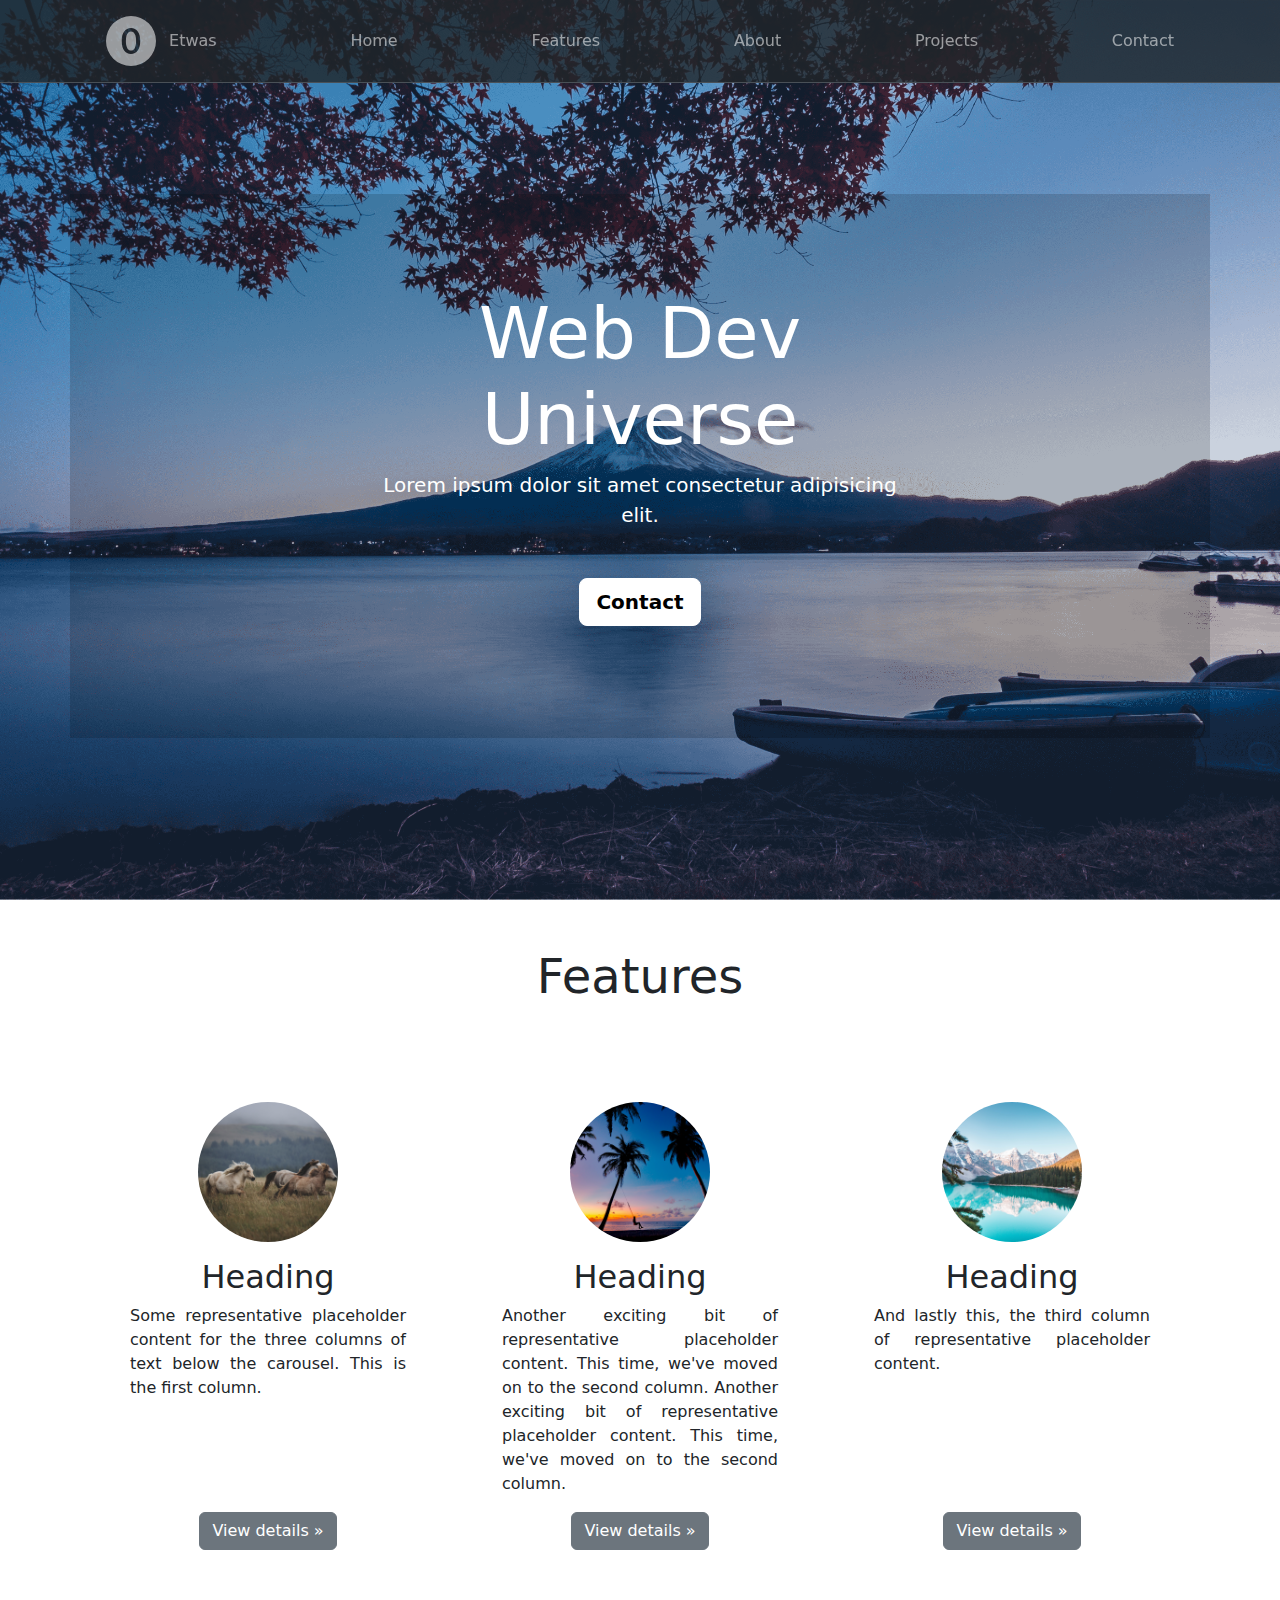
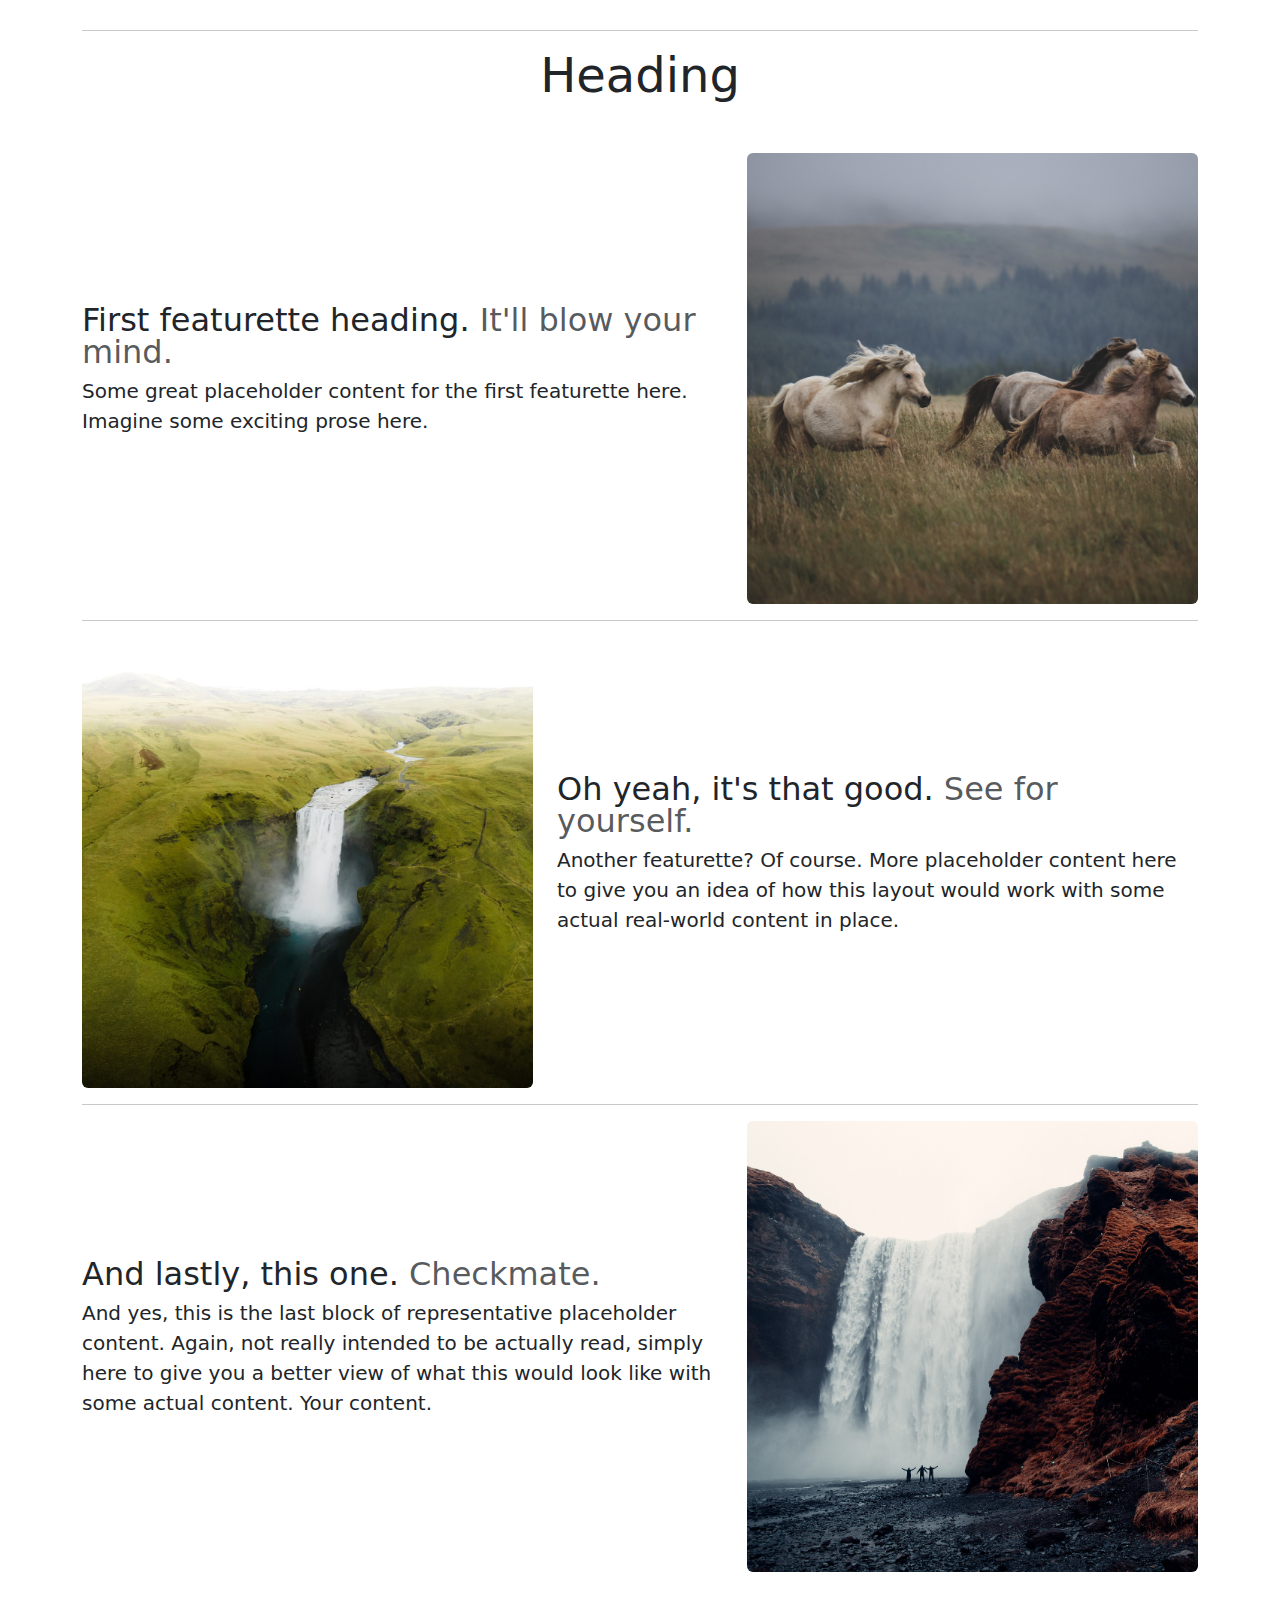
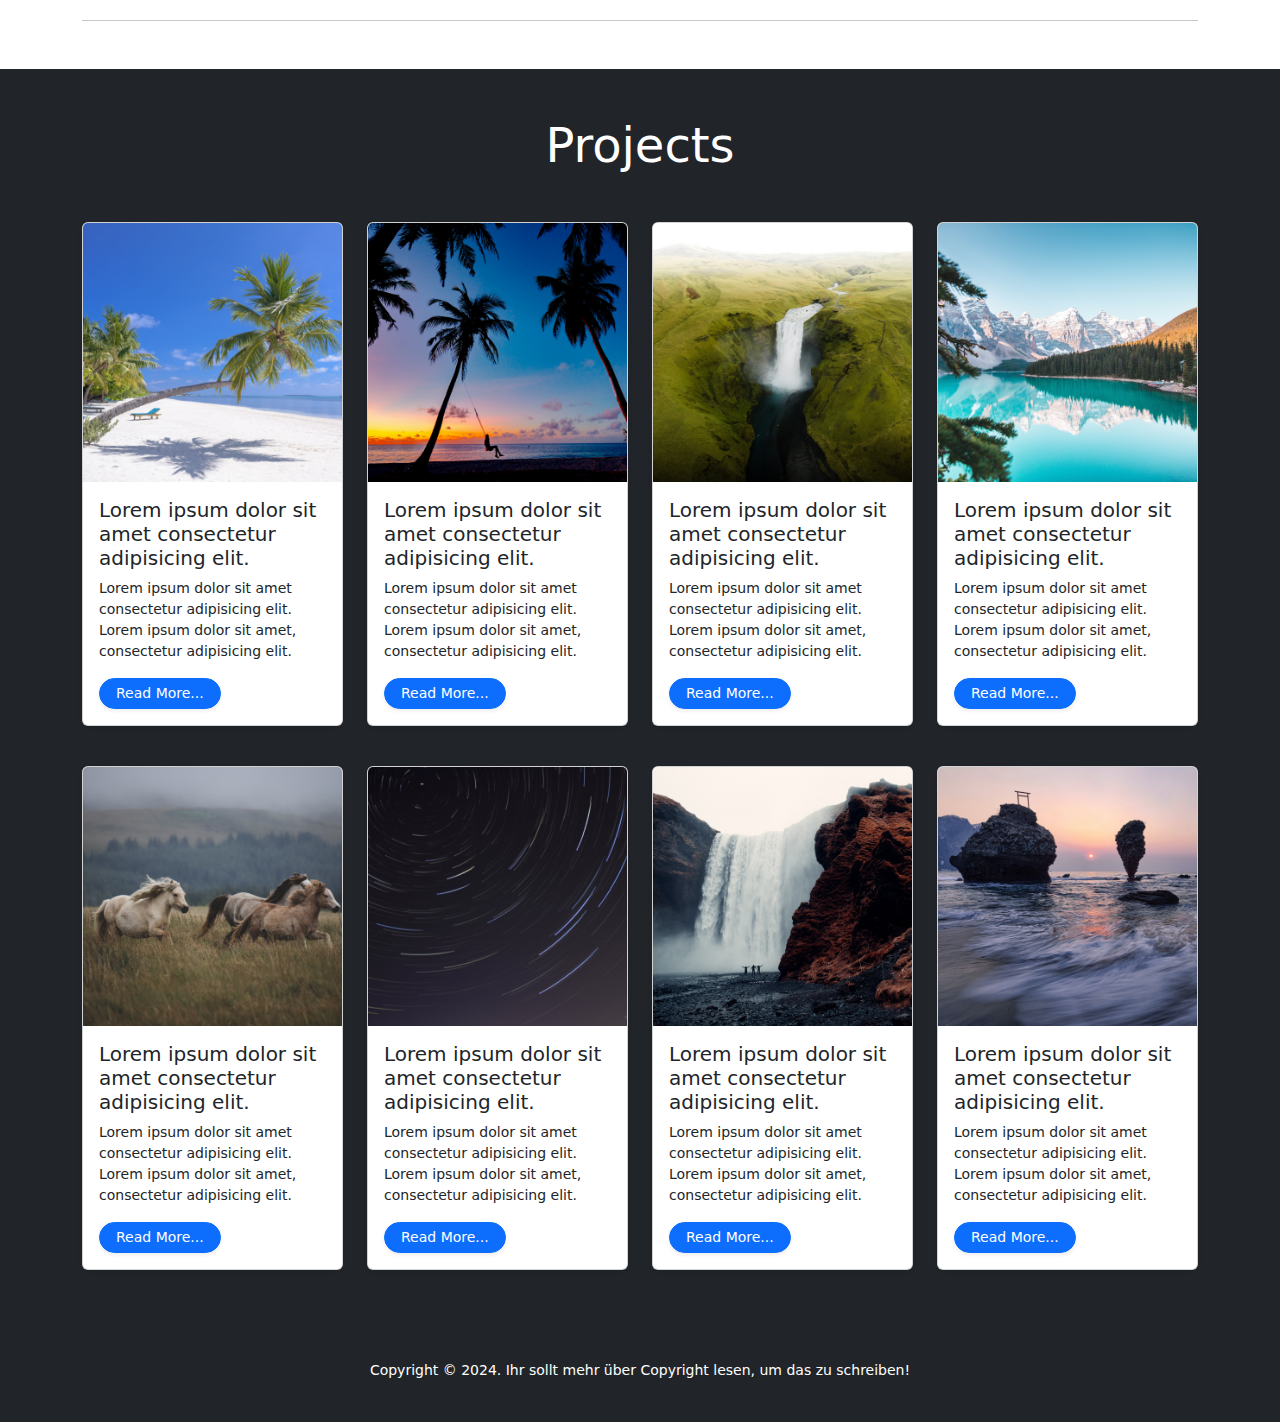
<file: index.html>
<!DOCTYPE html>
<html lang="en">
  <head>
    <meta charset="UTF-8" />
    <meta name="viewport" content="width=device-width, initial-scale=1.0" />
    <!-- CSS von Bootstrap CDN -->
    <link
      href="https://cdn.jsdelivr.net/npm/bootstrap@5.3.3/dist/css/bootstrap.min.css"
      rel="stylesheet"
      integrity="sha384-QWTKZyjpPEjISv5WaRU9OFeRpok6YctnYmDr5pNlyT2bRjXh0JMhjY6hW+ALEwIH"
      crossorigin="anonymous"
    />
    <!-- JavaScript von Bootstrap CDN  (möglichkeit 2 mit "defer")-->
    <script
      defer
      src="https://cdn.jsdelivr.net/npm/bootstrap@5.3.3/dist/js/bootstrap.bundle.min.js"
      integrity="sha384-YvpcrYf0tY3lHB60NNkmXc5s9fDVZLESaAA55NDzOxhy9GkcIdslK1eN7N6jIeHz"
      crossorigin="anonymous"
    ></script>
    <link rel="stylesheet" href="./styles.css" />
    <title>Hooray! Wir haben erlernt beim Web-Entwicklung-Kurs nach zwei Monaten, Files zu kopieren und Größe der Bilder online zu ändern! Super!!!</title>
  </head>
  <body class="min-vh-100 vw-100 d-flex flex-column">
    <header>
      <!-- Navogation -->
      <nav
        class="navbar navbar-expand-md bg-dark fixed-top border-bottom blured"
        style="--bs-bg-opacity: 0.8"
        data-bs-theme="dark"
      >
        <div class="container">
          <a class="navbar-brand d-md-none d-flex align-items-center" href="#">
            <svg
              xmlns="http://www.w3.org/2000/svg"
              width="50"
              height="50"
              fill="currentColor"
              class="bi bi-0-circle-fill me-2"
              viewBox="0 0 16 16"
            >
              <path
                d="M8 4.951c-1.008 0-1.629 1.09-1.629 2.895v.31c0 1.81.627 2.895 1.629 2.895s1.623-1.09 1.623-2.895v-.31c0-1.8-.621-2.895-1.623-2.895"
              />
              <path
                d="M16 8A8 8 0 1 1 0 8a8 8 0 0 1 16 0m-8.012 4.158c1.858 0 2.96-1.582 2.96-3.99V7.84c0-2.426-1.079-3.996-2.936-3.996-1.864 0-2.965 1.588-2.965 3.996v.328c0 2.42 1.09 3.99 2.941 3.99"
              />
            </svg>
            Etwas
          </a>
          <button
            class="navbar-toggler"
            type="button"
            data-bs-toggle="offcanvas"
            data-bs-target="#offcanvas"
            aria-controls="offcanvas"
            aria-label="Toggle navigation"
          >
            <span class="navbar-toggler-icon"></span>
          </button>
          <div
            class="offcanvas offcanvas-end"
            tabindex="-1"
            id="offcanvas"
            aria-labelledby="offcanvasLabel"
          >
            <div class="offcanvas-header">
              <!-- <h5 class="offcanvas-title" id="offcanvasLabel">Etwas</h5> -->
              <button
                type="button"
                class="btn-close"
                data-bs-dismiss="offcanvas"
                aria-label="Close"
              ></button>
            </div>
            <div class="offcanvas-body">
              <ul class="navbar-nav flex-grow-1 justify-content-between align-items-center px-3">
                <li class="nav-item align-self-center">
                  <a class="nav-link" href="#">
                    <svg
                      xmlns="http://www.w3.org/2000/svg"
                      width="50"
                      height="50"
                      fill="currentColor"
                      class="bi bi-0-circle-fill me-2"
                      viewBox="0 0 16 16"
                    >
                      <path
                        d="M8 4.951c-1.008 0-1.629 1.09-1.629 2.895v.31c0 1.81.627 2.895 1.629 2.895s1.623-1.09 1.623-2.895v-.31c0-1.8-.621-2.895-1.623-2.895"
                      />
                      <path
                        d="M16 8A8 8 0 1 1 0 8a8 8 0 0 1 16 0m-8.012 4.158c1.858 0 2.96-1.582 2.96-3.99V7.84c0-2.426-1.079-3.996-2.936-3.996-1.864 0-2.965 1.588-2.965 3.996v.328c0 2.42 1.09 3.99 2.941 3.99"
                      />
                    </svg>
                    Etwas
                  </a>
                </li>
                <li class="nav-item"><a class="nav-link" href="#">Home</a></li>
                <li class="nav-item">
                  <a class="nav-link" href="#">Features</a>
                </li>
                <li class="nav-item"><a class="nav-link" href="#">About</a></li>
                <li class="nav-item">
                  <a class="nav-link" href="#">Projects</a>
                </li>
                <li class="nav-item">
                  <a class="nav-link" href="#">Contact</a>
                </li>
              </ul>
            </div>
          </div>
        </div>
      </nav>
    </header>
    <main>
      <!-- Hero Section -->
      <section
        class="hero-section pt-5 d-flex vw-100 vh-100 p-3 mx-auto flex-column align-items-center justify-content-center mb-5"
      >
        <div class="container opacity">
          <div class="row justify-content-center">
            <div class="col-md-6">
              <div
                class="banner-content text-center text-white my-5 py-5"
                style="--bs-bg-opacity: 0.1"
              >
                <h1 class="display-2">Web Dev Universe</h1>
                <p class="lead mb-5">
                  Lorem ipsum dolor sit amet consectetur adipisicing elit.
                </p>
                <p
                  class="lead"
                  data-bs-toggle="modal"
                  data-bs-target="#subscribe-modal"
                >
                  <a
                    href="#"
                    class="btn btn-lg btn-light fw-bold border-white bg-white"
                    >Contact</a
                  >
                </p>
              </div>
            </div>
          </div>
        </div>
      </section>


      <section class="container">
        <h2 class="text-center mb-5 display-5">Features</h2>
        <div class="grid" style="display: grid; grid-template-columns: repeat(auto-fit,minmax(250px, 1fr));">
          <div class="text-center m-5" style="display: grid; grid-template-rows: subgrid; grid-row: span 4;">
            <img
              class="rounded-circle  m-auto  mb-3"
              src="./images/1.png"
              alt=""
              width="140"
              height="140"
            />
            <h2 class="fw-normal">Heading</h2>
            <p style="text-align: justify;">
              Some representative placeholder content for the three columns of
              text below the carousel. This is the first column.
            </p>
            <p>
              <a class="btn btn-secondary" href="#">View details &raquo;</a>
            </p>
          </div>
          <!-- /.col-lg-4 -->
          <div class="text-center  m-5"  style="display: grid; grid-template-rows: subgrid; grid-row: span 4;">
            <img
              class="rounded-circle  m-auto  mb-3"
              src="./images/4.png"
              alt=""
              width="140"
              height="140"
            />
            <h2 class="fw-normal">Heading</h2>
            <p style="text-align: justify;">
              Another exciting bit of representative placeholder content. This
              time, we've moved on to the second column. Another exciting bit of
              representative placeholder content. This time, we've moved on to
              the second column.
            </p>
            <p>
              <a class="btn btn-secondary" href="#">View details &raquo;</a>
            </p>
          </div>
          <!-- /.col-lg-4 -->
          <div class="text-center  m-5"  style="display: grid; grid-template-rows: subgrid; grid-row: span 4;">
            <img
              class="rounded-circle m-auto mb-3"
              src="./images/6.png"
              alt=""
              width="140"
              height="140"
            />
            <h2 class="fw-normal">Heading</h2>
            <p style="text-align: justify;">
              And lastly this, the third column of representative placeholder
              content.
            </p>
            <p>
              <a class="btn btn-secondary" href="#">View details &raquo;</a>
            </p>
          </div>
          <!-- /.col-lg-4 -->
        </div>
      </section>
      <section class="container">
        <hr class="featurette-divider my-3" />
        <h2 class="text-center mb-5 display-5">Heading</h2>
        <div class="row featurette align-items-center">
          <div class="col-md-7">
            <h2 class="featurette-heading fw-normal lh-1">
              First featurette heading.
              <span class="text-body-secondary">It'll blow your mind.</span>
            </h2>
            <p class="lead">
              Some great placeholder content for the first featurette here.
              Imagine some exciting prose here.
            </p>
          </div>
          <div class="col-md-5">
            <img
              src="./images/1.png"
              alt=""
              width="500"
              height="500"
              class="img-fluid mx-auto rounded"
            />
          </div>
        </div>
        <hr class="featurette-divider my-3" />
        <div class="row featurette align-items-center">
          <div class="col-md-7 order-md-2">
            <h2 class="featurette-heading fw-normal lh-1">
              Oh yeah, it's that good.
              <span class="text-body-secondary">See for yourself.</span>
            </h2>
            <p class="lead">
              Another featurette? Of course. More placeholder content here to
              give you an idea of how this layout would work with some actual
              real-world content in place.
            </p>
          </div>
          <div class="col-md-5 order-md-1">
            <img
              src="./images/5.png"
              alt=""
              width="500"
              height="500"
              class="img-fluid mx-auto rounded"
            />
          </div>
        </div>
        <hr class="featurette-divider my-3" />
        <div class="row featurette align-items-center">
          <div class="col-md-7">
            <h2 class="featurette-heading fw-normal lh-1">
              And lastly, this one.
              <span class="text-body-secondary">Checkmate.</span>
            </h2>
            <p class="lead">
              And yes, this is the last block of representative placeholder
              content. Again, not really intended to be actually read, simply
              here to give you a better view of what this would look like with
              some actual content. Your content.
            </p>
          </div>
          <div class="col-md-5">
            <img
              src="./images/3.png"
              alt=""
              width="500"
              height="500"
              class="img-fluid mx-auto rounded"
            />
          </div>
        </div>
        <hr class="featurette-divider my-5" />
      </section>

      <!-- Posts section -->
      <section class="home-posts py-5 bg-dark" id="projects">
        <h2 class="display-5 text-center mb-5 text-white">Projects</h2>
        <div class="container">
          <div
            class="row g-4 row-cols-1 row-cols-sm-2 row-cols-md-3 row-cols-lg-3 row-cols-xl-4"
          >
            <div class="col-md-3">
              <div class="card shadow-sm mb-3">
                <img
                  src="./images/7.png"
                  class="card-img-top"
                  alt="Post Image"
                />
                <div class="card-body">
                  <h3 class="fs-5">
                    Lorem ipsum dolor sit amet consectetur adipisicing elit.
                  </h3>
                  <p class="small fw-light">
                    Lorem ipsum dolor sit amet consectetur adipisicing elit.
                    Lorem ipsum dolor sit amet, consectetur adipisicing elit.
                  </p>
                  <a class="btn btn-primary btn-sm rounded-pill shadow-sm px-3">
                    Read More...</a
                  >
                </div>
              </div>
            </div>
            <div class="col-md-3">
              <div class="card shadow-sm mb-3">
                <img
                  src="./images/4.png"
                  class="card-img-top"
                  alt="Post Image"
                />
                <div class="card-body">
                  <h3 class="fs-5">
                    Lorem ipsum dolor sit amet consectetur adipisicing elit.
                  </h3>
                  <p class="small fw-light">
                    Lorem ipsum dolor sit amet consectetur adipisicing elit.
                    Lorem ipsum dolor sit amet, consectetur adipisicing elit.
                  </p>
                  <a class="btn btn-primary btn-sm rounded-pill shadow-sm px-3">
                    Read More...</a
                  >
                </div>
              </div>
            </div>
            <div class="col-md-3">
              <div class="card shadow-sm mb-3">
                <img
                  src="./images/5.png"
                  class="card-img-top"
                  alt="Post Image"
                />
                <div class="card-body">
                  <h3 class="fs-5">
                    Lorem ipsum dolor sit amet consectetur adipisicing elit.
                  </h3>
                  <p class="small fw-light">
                    Lorem ipsum dolor sit amet consectetur adipisicing elit.
                    Lorem ipsum dolor sit amet, consectetur adipisicing elit.
                  </p>
                  <a class="btn btn-primary btn-sm rounded-pill shadow-sm px-3">
                    Read More...</a
                  >
                </div>
              </div>
            </div>
            <div class="col-md-3">
              <div class="card shadow-sm mb-3">
                <img
                  src="./images/6.png"
                  class="card-img-top"
                  alt="Post Image"
                />
                <div class="card-body">
                  <h3 class="fs-5">
                    Lorem ipsum dolor sit amet consectetur adipisicing elit.
                  </h3>
                  <p class="small fw-light">
                    Lorem ipsum dolor sit amet consectetur adipisicing elit.
                    Lorem ipsum dolor sit amet, consectetur adipisicing elit.
                  </p>
                  <a class="btn btn-primary btn-sm rounded-pill shadow-sm px-3">
                    Read More...</a
                  >
                </div>
              </div>
            </div>
            <div class="col-md-3">
              <div class="card shadow-sm mb-3">
                <img
                  src="./images/1.png"
                  class="card-img-top"
                  alt="Post Image"
                />
                <div class="card-body">
                  <h3 class="fs-5">
                    Lorem ipsum dolor sit amet consectetur adipisicing elit.
                  </h3>
                  <p class="small fw-light">
                    Lorem ipsum dolor sit amet consectetur adipisicing elit.
                    Lorem ipsum dolor sit amet, consectetur adipisicing elit.
                  </p>
                  <a class="btn btn-primary btn-sm rounded-pill shadow-sm px-3">
                    Read More...</a
                  >
                </div>
              </div>
            </div>
            <div class="col-md-3">
              <div class="card shadow-sm mb-3">
                <img
                  src="./images/2.png"
                  class="card-img-top"
                  alt="Post Image"
                />
                <div class="card-body">
                  <h3 class="fs-5">
                    Lorem ipsum dolor sit amet consectetur adipisicing elit.
                  </h3>
                  <p class="small fw-light">
                    Lorem ipsum dolor sit amet consectetur adipisicing elit.
                    Lorem ipsum dolor sit amet, consectetur adipisicing elit.
                  </p>
                  <a class="btn btn-primary btn-sm rounded-pill shadow-sm px-3">
                    Read More...</a
                  >
                </div>
              </div>
            </div>
            <div class="col-md-3">
              <div class="card shadow-sm mb-3">
                <img
                  src="./images/3.png"
                  class="card-img-top"
                  alt="Post Image"
                />
                <div class="card-body">
                  <h3 class="fs-5">
                    Lorem ipsum dolor sit amet consectetur adipisicing elit.
                  </h3>
                  <p class="small fw-light">
                    Lorem ipsum dolor sit amet consectetur adipisicing elit.
                    Lorem ipsum dolor sit amet, consectetur adipisicing elit.
                  </p>
                  <a class="btn btn-primary btn-sm rounded-pill shadow-sm px-3">
                    Read More...</a
                  >
                </div>
              </div>
            </div>
            <div class="col-md-3">
              <div class="card shadow-sm mb-3">
                <img
                  src="./images/8.png"
                  class="card-img-top"
                  alt="Post Image"
                />
                <div class="card-body">
                  <h3 class="fs-5">
                    Lorem ipsum dolor sit amet consectetur adipisicing elit.
                  </h3>
                  <p class="small fw-light">
                    Lorem ipsum dolor sit amet consectetur adipisicing elit.
                    Lorem ipsum dolor sit amet, consectetur adipisicing elit.
                  </p>
                  <a class="btn btn-primary btn-sm rounded-pill shadow-sm px-3">
                    Read More...</a
                  >
                </div>
              </div>
            </div>
          </div>
        </div>
      </section>
    </main>
    <footer class="text-bg-dark p-4 text-center m-0 mt-auto">
        <p>
            <small>
                Copyright &copy; 2024. Ihr sollt mehr über Copyright lesen, um das zu schreiben!
            </small>
        </p>
    </footer>
  </body>
</html>
</file>
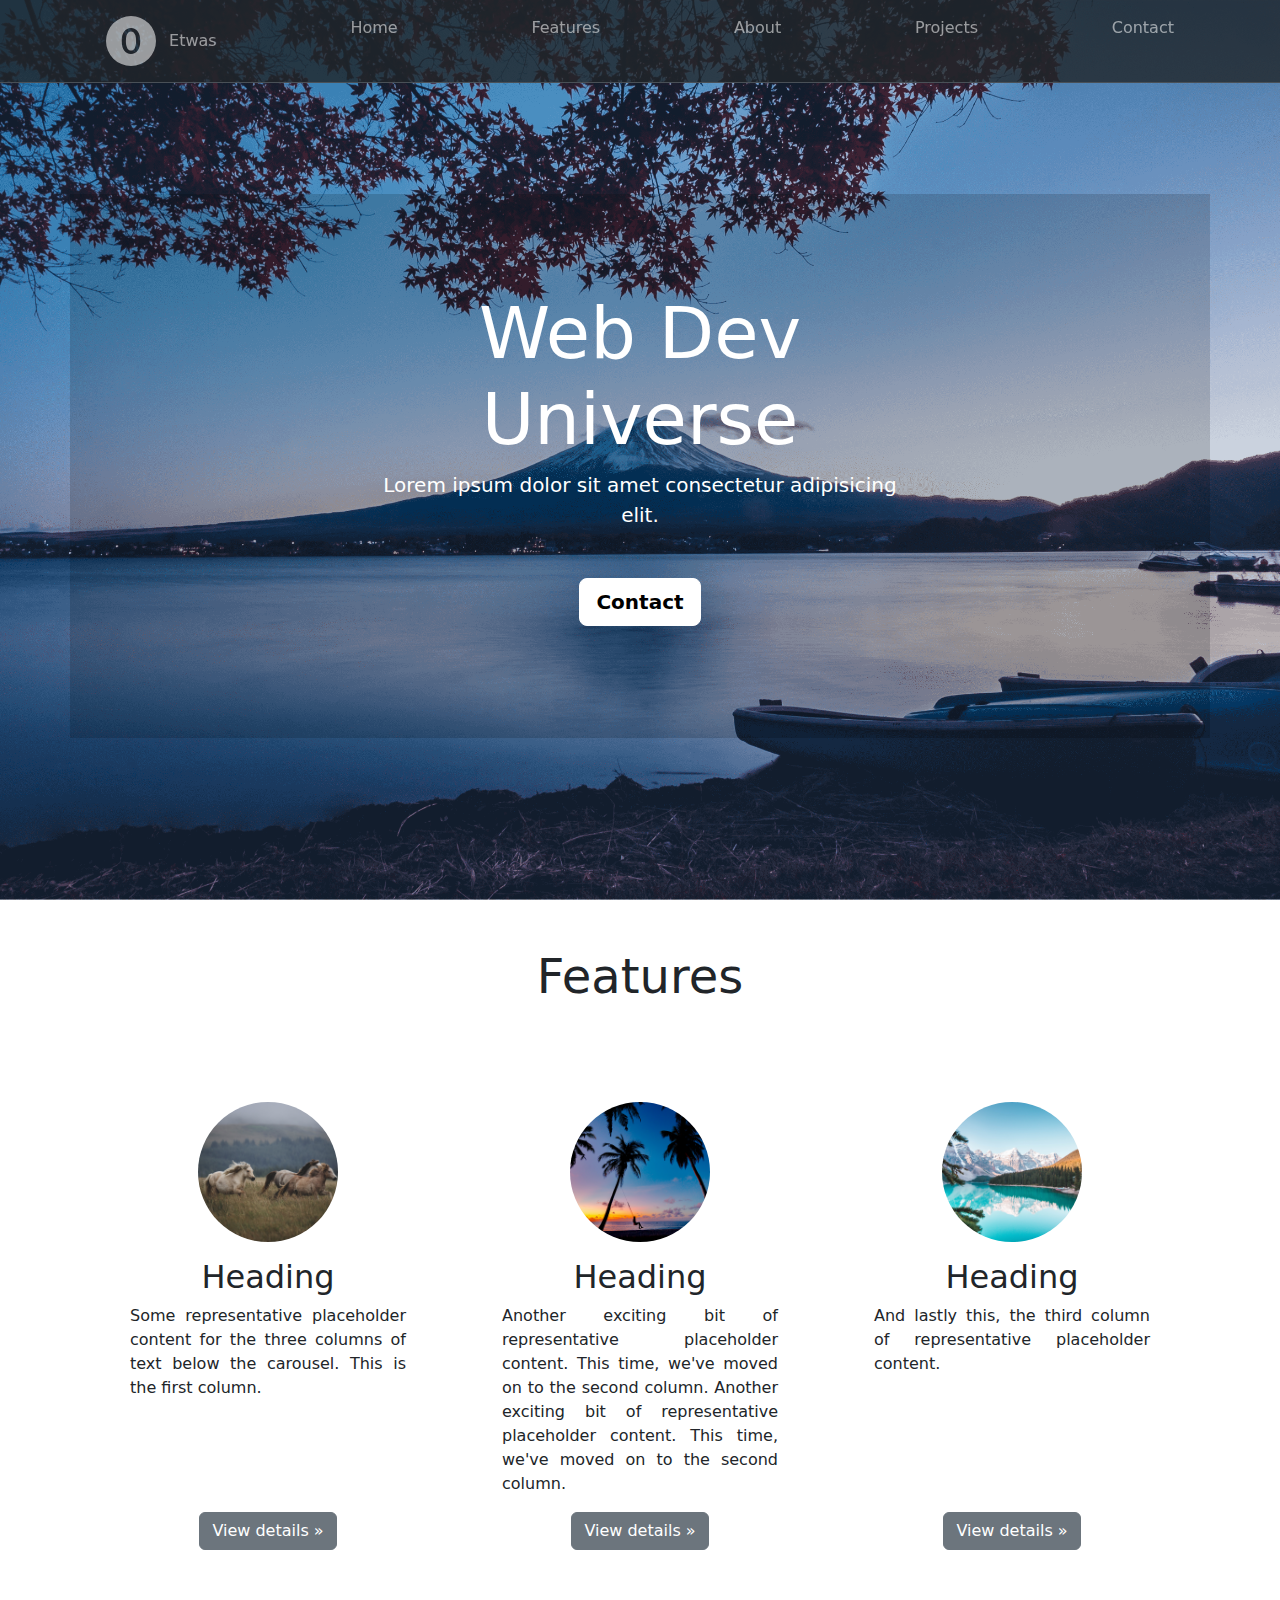
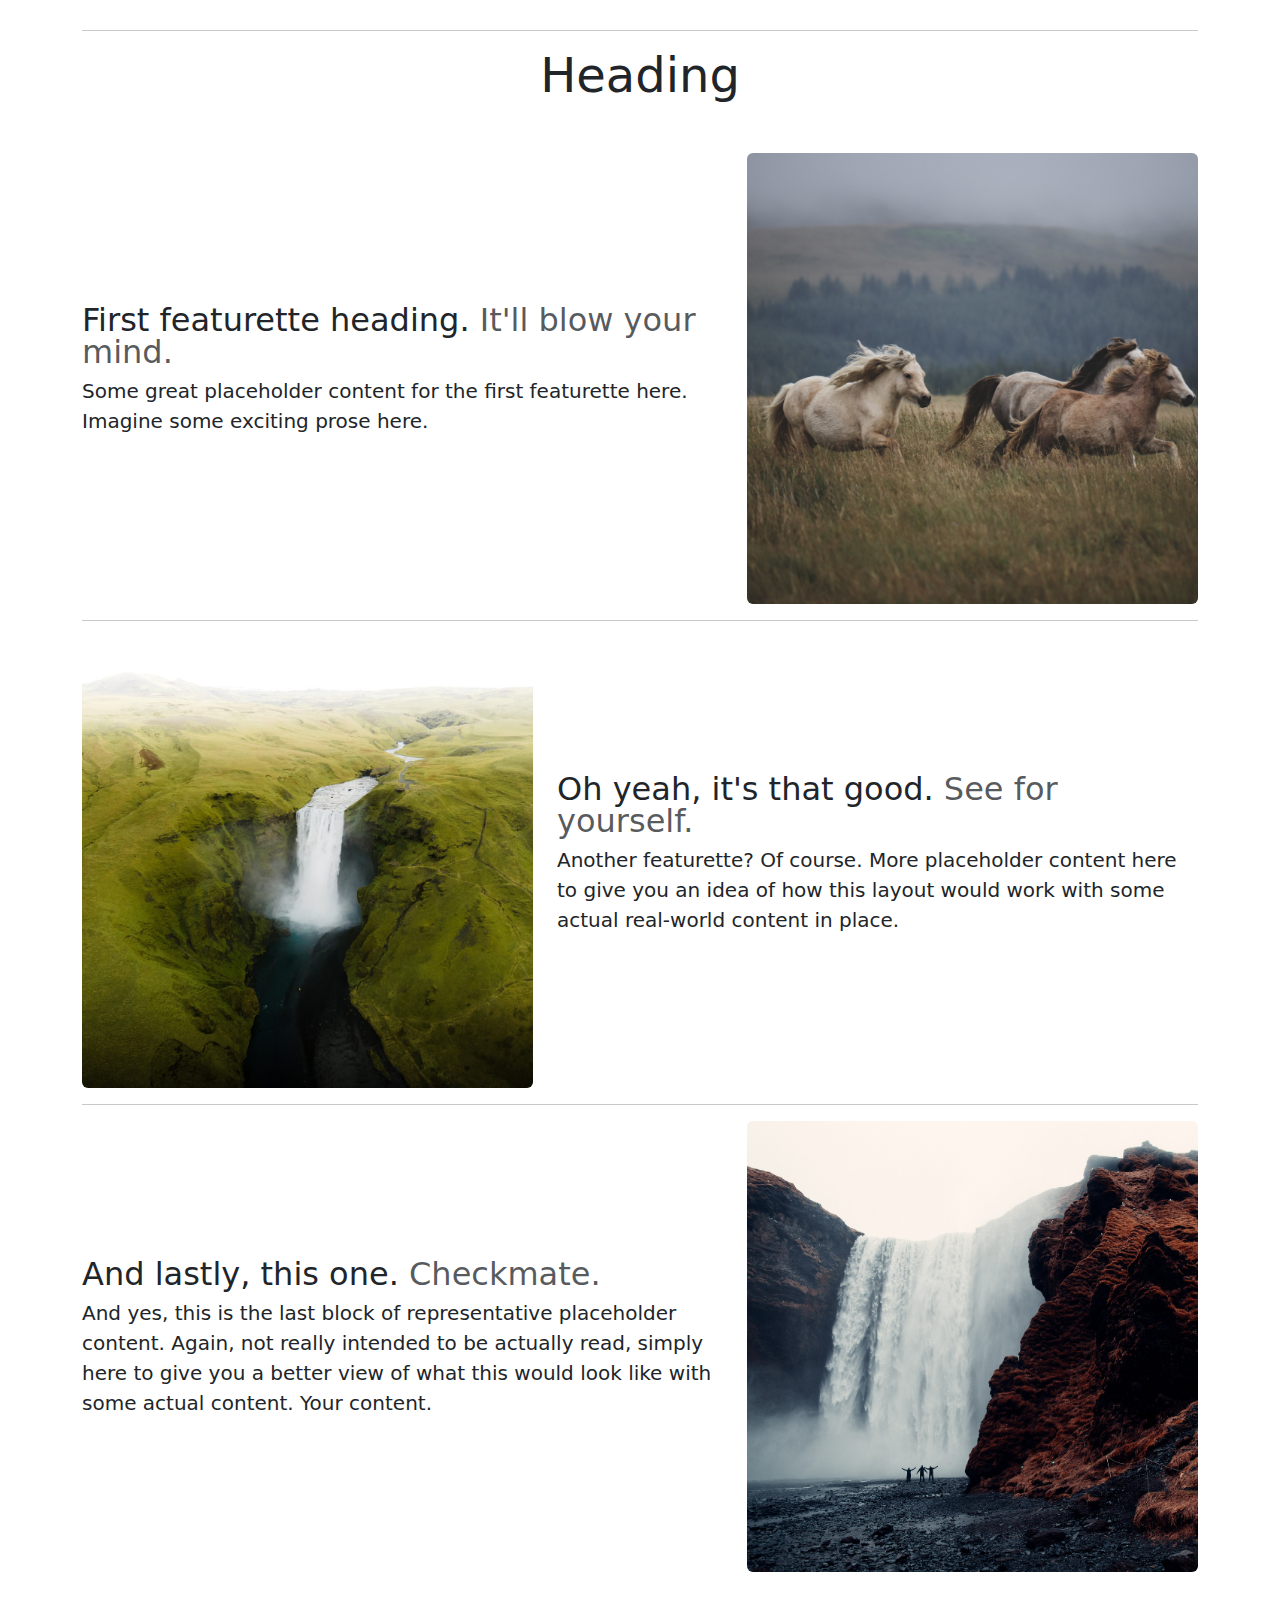
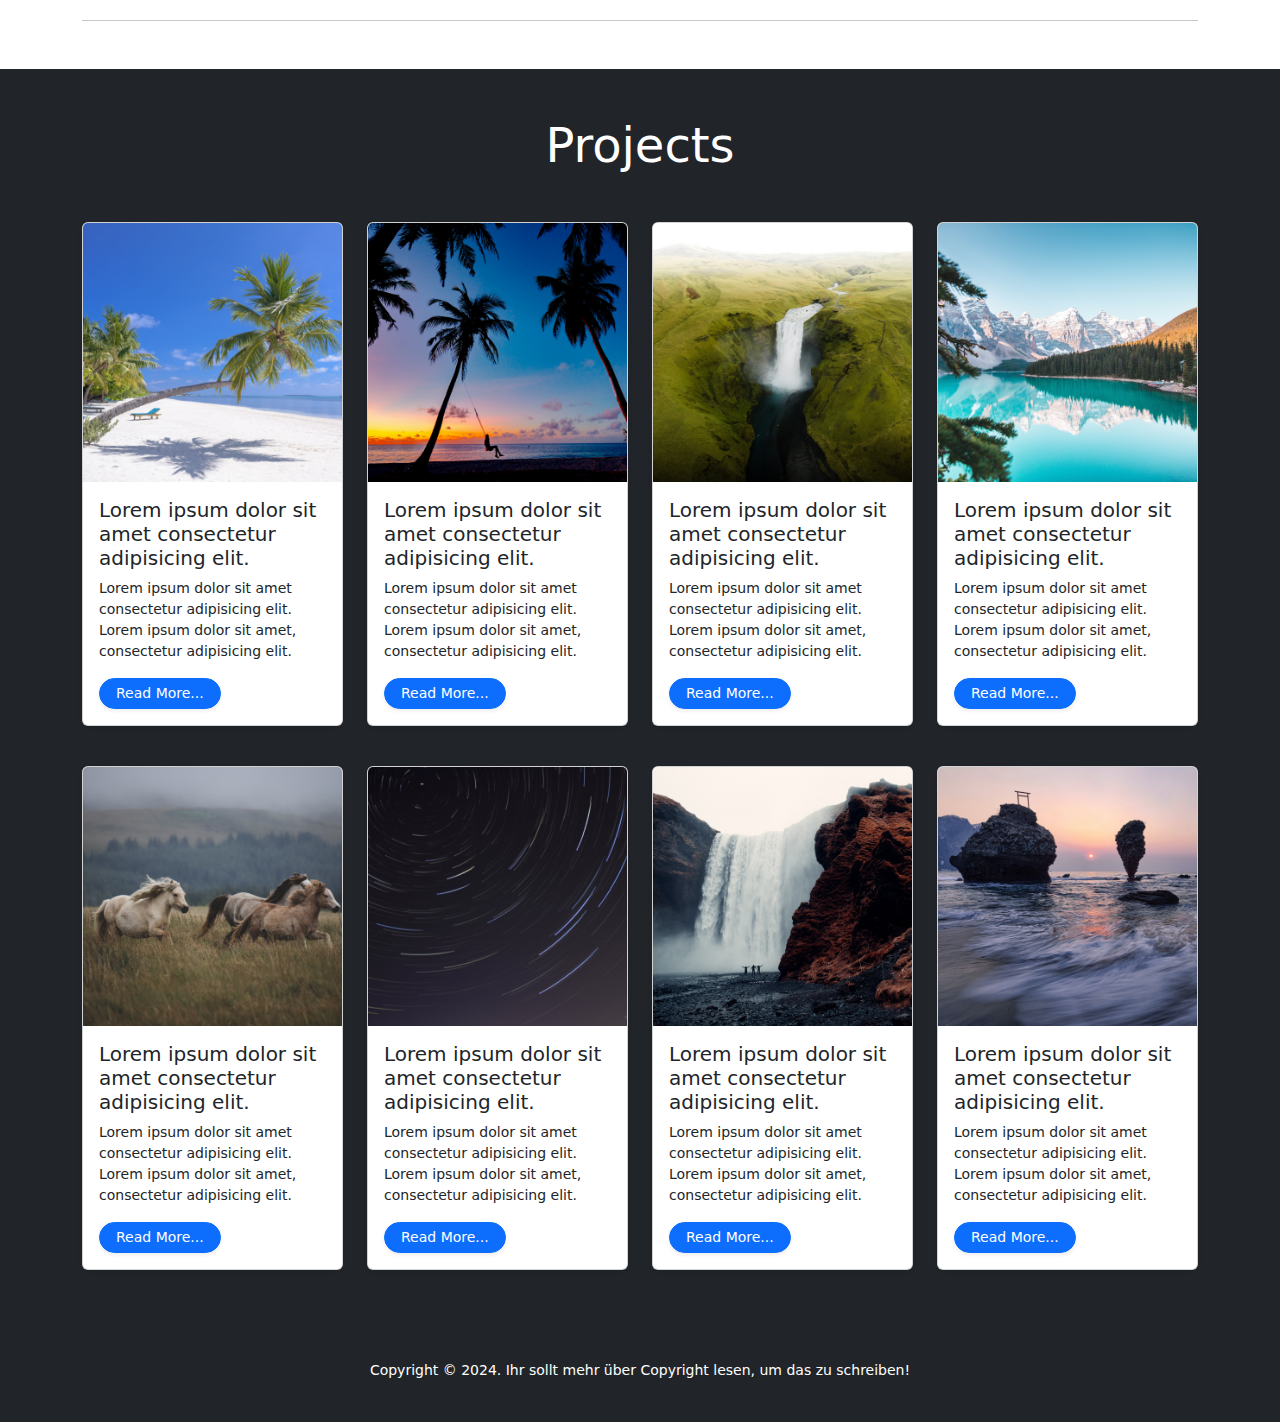
<file: bootstrap2.html>
<!DOCTYPE html>
<html lang="en">
  <head>
    <meta charset="UTF-8" />
    <meta name="viewport" content="width=device-width, initial-scale=1.0" />
    <!-- CSS von Bootstrap CDN -->
    <link
      href="https://cdn.jsdelivr.net/npm/bootstrap@5.3.3/dist/css/bootstrap.min.css"
      rel="stylesheet"
      integrity="sha384-QWTKZyjpPEjISv5WaRU9OFeRpok6YctnYmDr5pNlyT2bRjXh0JMhjY6hW+ALEwIH"
      crossorigin="anonymous"
    />
    <!-- JavaScript von Bootstrap CDN  (möglichkeit 2 mit "defer")-->
    <script
      defer
      src="https://cdn.jsdelivr.net/npm/bootstrap@5.3.3/dist/js/bootstrap.bundle.min.js"
      integrity="sha384-YvpcrYf0tY3lHB60NNkmXc5s9fDVZLESaAA55NDzOxhy9GkcIdslK1eN7N6jIeHz"
      crossorigin="anonymous"
    ></script>
    <link rel="stylesheet" href="./bootstrap2.css" />
    <title>Bootstrap Template</title>
  </head>
  <body class="min-vh-100 vw-100 d-flex flex-column">
    <header>
      <!-- Navogation -->
      <nav
        class="navbar navbar-expand-md bg-dark fixed-top border-bottom blured"
        style="--bs-bg-opacity: 0.8"
        data-bs-theme="dark"
      >
        <div class="container">
          <a class="navbar-brand d-md-none d-flex align-items-center" href="#">
            <svg
              xmlns="http://www.w3.org/2000/svg"
              width="50"
              height="50"
              fill="currentColor"
              class="bi bi-0-circle-fill me-2"
              viewBox="0 0 16 16"
            >
              <path
                d="M8 4.951c-1.008 0-1.629 1.09-1.629 2.895v.31c0 1.81.627 2.895 1.629 2.895s1.623-1.09 1.623-2.895v-.31c0-1.8-.621-2.895-1.623-2.895"
              />
              <path
                d="M16 8A8 8 0 1 1 0 8a8 8 0 0 1 16 0m-8.012 4.158c1.858 0 2.96-1.582 2.96-3.99V7.84c0-2.426-1.079-3.996-2.936-3.996-1.864 0-2.965 1.588-2.965 3.996v.328c0 2.42 1.09 3.99 2.941 3.99"
              />
            </svg>
            Etwas
          </a>
          <button
            class="navbar-toggler"
            type="button"
            data-bs-toggle="offcanvas"
            data-bs-target="#offcanvas"
            aria-controls="offcanvas"
            aria-label="Toggle navigation"
          >
            <span class="navbar-toggler-icon"></span>
          </button>
          <div
            class="offcanvas offcanvas-end"
            tabindex="-1"
            id="offcanvas"
            aria-labelledby="offcanvasLabel"
          >
            <div class="offcanvas-header">
              <!-- <h5 class="offcanvas-title" id="offcanvasLabel">Etwas</h5> -->
              <button
                type="button"
                class="btn-close"
                data-bs-dismiss="offcanvas"
                aria-label="Close"
              ></button>
            </div>
            <div class="offcanvas-body">
              <ul class="navbar-nav flex-grow-1 justify-content-between align-items-start px-3">
                <li class="nav-item align-self-center">
                  <a class="nav-link" href="#">
                    <svg
                      xmlns="http://www.w3.org/2000/svg"
                      width="50"
                      height="50"
                      fill="currentColor"
                      class="bi bi-0-circle-fill me-2"
                      viewBox="0 0 16 16"
                    >
                      <path
                        d="M8 4.951c-1.008 0-1.629 1.09-1.629 2.895v.31c0 1.81.627 2.895 1.629 2.895s1.623-1.09 1.623-2.895v-.31c0-1.8-.621-2.895-1.623-2.895"
                      />
                      <path
                        d="M16 8A8 8 0 1 1 0 8a8 8 0 0 1 16 0m-8.012 4.158c1.858 0 2.96-1.582 2.96-3.99V7.84c0-2.426-1.079-3.996-2.936-3.996-1.864 0-2.965 1.588-2.965 3.996v.328c0 2.42 1.09 3.99 2.941 3.99"
                      />
                    </svg>
                    Etwas
                  </a>
                </li>
                <li class="nav-item"><a class="nav-link" href="#">Home</a></li>
                <li class="nav-item">
                  <a class="nav-link" href="#">Features</a>
                </li>
                <li class="nav-item"><a class="nav-link" href="#">About</a></li>
                <li class="nav-item">
                  <a class="nav-link" href="#">Projects</a>
                </li>
                <li class="nav-item">
                  <a class="nav-link" href="#">Contact</a>
                </li>
              </ul>
            </div>
          </div>
        </div>
      </nav>
    </header>
    <main>
      <!-- Hero Section -->
      <section
        class="hero-section pt-5 d-flex vw-100 vh-100 p-3 mx-auto flex-column align-items-center justify-content-center mb-5"
      >
        <div class="container opacity">
          <div class="row justify-content-center">
            <div class="col-md-6">
              <div
                class="banner-content text-center text-white my-5 py-5"
                style="--bs-bg-opacity: 0.1"
              >
                <h1 class="display-2">Web Dev Universe</h1>
                <p class="lead mb-5">
                  Lorem ipsum dolor sit amet consectetur adipisicing elit.
                </p>
                <p
                  class="lead"
                  data-bs-toggle="modal"
                  data-bs-target="#subscribe-modal"
                >
                  <a
                    href="#"
                    class="btn btn-lg btn-light fw-bold border-white bg-white"
                    >Contact</a
                  >
                </p>
              </div>
            </div>
          </div>
        </div>
      </section>



      <!-- <section class="container">
        <h2 class="text-center mb-5 display-5">Features</h2>
        <div class="row">
          <div class="row text-center mb-2">
            <div class="col-lg-4 ">
              <img
                class="rounded-circle"
                src="./images/1.png"
                alt=""
                width="140"
                height="140"
              />
            </div>
            <div class="col-lg-4">
              <img
                class="rounded-circle"
                src="./images/4.png"
                alt=""
                width="140"
                height="140"
              />
            </div>
            <div class="col-lg-4">
              <img
                class="rounded-circle"
                src="./images/6.png"
                alt=""
                width="140"
                height="140"
              />
            </div>
          </div>
          <div class="row text-center mb-2">
            <h2 class="fw-normal col-lg-4">Heading</h2>
            <h2 class="fw-normal col-lg-4">Heading</h2>
            <h2 class="fw-normal col-lg-4">Heading</h2>
          </div>
          <div class="row text-center mb-2">
            <p class="col-lg-4">
              Some representative placeholder content for the three columns of
              text below the carousel. This is the first column.Some
              representative placeholder content for the three columns of text
              below the carousel. This is the first column.
            </p>
            <p class="col-lg-4">
              Another exciting bit of representative placeholder content. This
              time, we've moved on to the second column.
            </p>
            <p class="col-lg-4">
              And lastly this, the third column of representative placeholder
              content.
            </p>
          </div>
          <div class="row text-center mb-2">
            <p class="col-lg-4">
              <a class="btn btn-secondary" href="#">View details &raquo;</a>
            </p>
            <p class="col-lg-4">
              <a class="btn btn-secondary" href="#">View details &raquo;</a>
            </p>
            <p class="col-lg-4">
              <a class="btn btn-secondary" href="#">View details &raquo;</a>
            </p>
          </div>
        </div>
      </section> -->








      <section class="container">
        <h2 class="text-center mb-5 display-5">Features</h2>
        <div class="grid" style="display: grid; grid-template-columns: repeat(auto-fit,minmax(250px, 1fr));">
          <div class="text-center m-5" style="display: grid; grid-template-rows: subgrid; grid-row: span 4;">
            <img
              class="rounded-circle  m-auto  mb-3"
              src="./images/1.png"
              alt=""
              width="140"
              height="140"
            />
            <h2 class="fw-normal">Heading</h2>
            <p style="text-align: justify;">
              Some representative placeholder content for the three columns of
              text below the carousel. This is the first column.
            </p>
            <p>
              <a class="btn btn-secondary" href="#">View details &raquo;</a>
            </p>
          </div>
          <!-- /.col-lg-4 -->
          <div class="text-center  m-5"  style="display: grid; grid-template-rows: subgrid; grid-row: span 4;">
            <img
              class="rounded-circle  m-auto  mb-3"
              src="./images/4.png"
              alt=""
              width="140"
              height="140"
            />
            <h2 class="fw-normal">Heading</h2>
            <p style="text-align: justify;">
              Another exciting bit of representative placeholder content. This
              time, we've moved on to the second column. Another exciting bit of
              representative placeholder content. This time, we've moved on to
              the second column.
            </p>
            <p>
              <a class="btn btn-secondary" href="#">View details &raquo;</a>
            </p>
          </div>
          <!-- /.col-lg-4 -->
          <div class="text-center  m-5"  style="display: grid; grid-template-rows: subgrid; grid-row: span 4;">
            <img
              class="rounded-circle m-auto mb-3"
              src="./images/6.png"
              alt=""
              width="140"
              height="140"
            />
            <h2 class="fw-normal">Heading</h2>
            <p style="text-align: justify;">
              And lastly this, the third column of representative placeholder
              content.
            </p>
            <p>
              <a class="btn btn-secondary" href="#">View details &raquo;</a>
            </p>
          </div>
          <!-- /.col-lg-4 -->
        </div>
      </section>
      <section class="container">
        <hr class="featurette-divider my-3" />
        <h2 class="text-center mb-5 display-5">Heading</h2>
        <div class="row featurette align-items-center">
          <div class="col-md-7">
            <h2 class="featurette-heading fw-normal lh-1">
              First featurette heading.
              <span class="text-body-secondary">It'll blow your mind.</span>
            </h2>
            <p class="lead">
              Some great placeholder content for the first featurette here.
              Imagine some exciting prose here.
            </p>
          </div>
          <div class="col-md-5">
            <img
              src="./images/1.png"
              alt=""
              width="500"
              height="500"
              class="img-fluid mx-auto rounded"
            />
          </div>
        </div>
        <hr class="featurette-divider my-3" />
        <div class="row featurette align-items-center">
          <div class="col-md-7 order-md-2">
            <h2 class="featurette-heading fw-normal lh-1">
              Oh yeah, it's that good.
              <span class="text-body-secondary">See for yourself.</span>
            </h2>
            <p class="lead">
              Another featurette? Of course. More placeholder content here to
              give you an idea of how this layout would work with some actual
              real-world content in place.
            </p>
          </div>
          <div class="col-md-5 order-md-1">
            <img
              src="./images/5.png"
              alt=""
              width="500"
              height="500"
              class="img-fluid mx-auto rounded"
            />
          </div>
        </div>
        <hr class="featurette-divider my-3" />
        <div class="row featurette align-items-center">
          <div class="col-md-7">
            <h2 class="featurette-heading fw-normal lh-1">
              And lastly, this one.
              <span class="text-body-secondary">Checkmate.</span>
            </h2>
            <p class="lead">
              And yes, this is the last block of representative placeholder
              content. Again, not really intended to be actually read, simply
              here to give you a better view of what this would look like with
              some actual content. Your content.
            </p>
          </div>
          <div class="col-md-5">
            <img
              src="./images/3.png"
              alt=""
              width="500"
              height="500"
              class="img-fluid mx-auto rounded"
            />
          </div>
        </div>
        <hr class="featurette-divider my-5" />
      </section>

      <!-- Posts section -->
      <section class="home-posts py-5 bg-dark" id="projects">
        <h2 class="display-5 text-center mb-5 text-white">Projects</h2>
        <div class="container">
          <div
            class="row g-4 row-cols-1 row-cols-sm-2 row-cols-md-3 row-cols-lg-3 row-cols-xl-4"
          >
            <div class="col-md-3">
              <div class="card shadow-sm mb-3">
                <img
                  src="./images/7.png"
                  class="card-img-top"
                  alt="Post Image"
                />
                <div class="card-body">
                  <h3 class="fs-5">
                    Lorem ipsum dolor sit amet consectetur adipisicing elit.
                  </h3>
                  <p class="small fw-light">
                    Lorem ipsum dolor sit amet consectetur adipisicing elit.
                    Lorem ipsum dolor sit amet, consectetur adipisicing elit.
                  </p>
                  <a class="btn btn-primary btn-sm rounded-pill shadow-sm px-3">
                    Read More...</a
                  >
                </div>
              </div>
            </div>
            <div class="col-md-3">
              <div class="card shadow-sm mb-3">
                <img
                  src="./images/4.png"
                  class="card-img-top"
                  alt="Post Image"
                />
                <div class="card-body">
                  <h3 class="fs-5">
                    Lorem ipsum dolor sit amet consectetur adipisicing elit.
                  </h3>
                  <p class="small fw-light">
                    Lorem ipsum dolor sit amet consectetur adipisicing elit.
                    Lorem ipsum dolor sit amet, consectetur adipisicing elit.
                  </p>
                  <a class="btn btn-primary btn-sm rounded-pill shadow-sm px-3">
                    Read More...</a
                  >
                </div>
              </div>
            </div>
            <div class="col-md-3">
              <div class="card shadow-sm mb-3">
                <img
                  src="./images/5.png"
                  class="card-img-top"
                  alt="Post Image"
                />
                <div class="card-body">
                  <h3 class="fs-5">
                    Lorem ipsum dolor sit amet consectetur adipisicing elit.
                  </h3>
                  <p class="small fw-light">
                    Lorem ipsum dolor sit amet consectetur adipisicing elit.
                    Lorem ipsum dolor sit amet, consectetur adipisicing elit.
                  </p>
                  <a class="btn btn-primary btn-sm rounded-pill shadow-sm px-3">
                    Read More...</a
                  >
                </div>
              </div>
            </div>
            <div class="col-md-3">
              <div class="card shadow-sm mb-3">
                <img
                  src="./images/6.png"
                  class="card-img-top"
                  alt="Post Image"
                />
                <div class="card-body">
                  <h3 class="fs-5">
                    Lorem ipsum dolor sit amet consectetur adipisicing elit.
                  </h3>
                  <p class="small fw-light">
                    Lorem ipsum dolor sit amet consectetur adipisicing elit.
                    Lorem ipsum dolor sit amet, consectetur adipisicing elit.
                  </p>
                  <a class="btn btn-primary btn-sm rounded-pill shadow-sm px-3">
                    Read More...</a
                  >
                </div>
              </div>
            </div>
            <div class="col-md-3">
              <div class="card shadow-sm mb-3">
                <img
                  src="./images/1.png"
                  class="card-img-top"
                  alt="Post Image"
                />
                <div class="card-body">
                  <h3 class="fs-5">
                    Lorem ipsum dolor sit amet consectetur adipisicing elit.
                  </h3>
                  <p class="small fw-light">
                    Lorem ipsum dolor sit amet consectetur adipisicing elit.
                    Lorem ipsum dolor sit amet, consectetur adipisicing elit.
                  </p>
                  <a class="btn btn-primary btn-sm rounded-pill shadow-sm px-3">
                    Read More...</a
                  >
                </div>
              </div>
            </div>
            <div class="col-md-3">
              <div class="card shadow-sm mb-3">
                <img
                  src="./images/2.png"
                  class="card-img-top"
                  alt="Post Image"
                />
                <div class="card-body">
                  <h3 class="fs-5">
                    Lorem ipsum dolor sit amet consectetur adipisicing elit.
                  </h3>
                  <p class="small fw-light">
                    Lorem ipsum dolor sit amet consectetur adipisicing elit.
                    Lorem ipsum dolor sit amet, consectetur adipisicing elit.
                  </p>
                  <a class="btn btn-primary btn-sm rounded-pill shadow-sm px-3">
                    Read More...</a
                  >
                </div>
              </div>
            </div>
            <div class="col-md-3">
              <div class="card shadow-sm mb-3">
                <img
                  src="./images/3.png"
                  class="card-img-top"
                  alt="Post Image"
                />
                <div class="card-body">
                  <h3 class="fs-5">
                    Lorem ipsum dolor sit amet consectetur adipisicing elit.
                  </h3>
                  <p class="small fw-light">
                    Lorem ipsum dolor sit amet consectetur adipisicing elit.
                    Lorem ipsum dolor sit amet, consectetur adipisicing elit.
                  </p>
                  <a class="btn btn-primary btn-sm rounded-pill shadow-sm px-3">
                    Read More...</a
                  >
                </div>
              </div>
            </div>
            <div class="col-md-3">
              <div class="card shadow-sm mb-3">
                <img
                  src="./images/8.png"
                  class="card-img-top"
                  alt="Post Image"
                />
                <div class="card-body">
                  <h3 class="fs-5">
                    Lorem ipsum dolor sit amet consectetur adipisicing elit.
                  </h3>
                  <p class="small fw-light">
                    Lorem ipsum dolor sit amet consectetur adipisicing elit.
                    Lorem ipsum dolor sit amet, consectetur adipisicing elit.
                  </p>
                  <a class="btn btn-primary btn-sm rounded-pill shadow-sm px-3">
                    Read More...</a
                  >
                </div>
              </div>
            </div>
          </div>
        </div>
      </section>
    </main>
    <footer class="text-bg-dark p-4 text-center m-0 mt-auto">
        <p>
            <small>
                Copyright &copy; 2024. Ihr sollt mehr über Copyright lesen, um das zu schreiben!
            </small>
        </p>
    </footer>
  </body>
</html>
</file>
<file: styles.css>
.hero-section {
    background-image: url(./images/heroImg.png);
    background-size: cover;
    background-position: bottom;
}
.opacity {
    background-color: rgba(0, 0, 0, 0.151);
}
/* .col-lg-4 {
    border: 1px red solid;
} */
</file>
<file: bootstrap2.css>
.hero-section {
    background-image: url(./images/heroImg.png);
    background-size: cover;
    background-position: bottom;
}
.opacity {
    background-color: rgba(0, 0, 0, 0.151);
}
/* .col-lg-4 {
    border: 1px red solid;
} */
</file>
